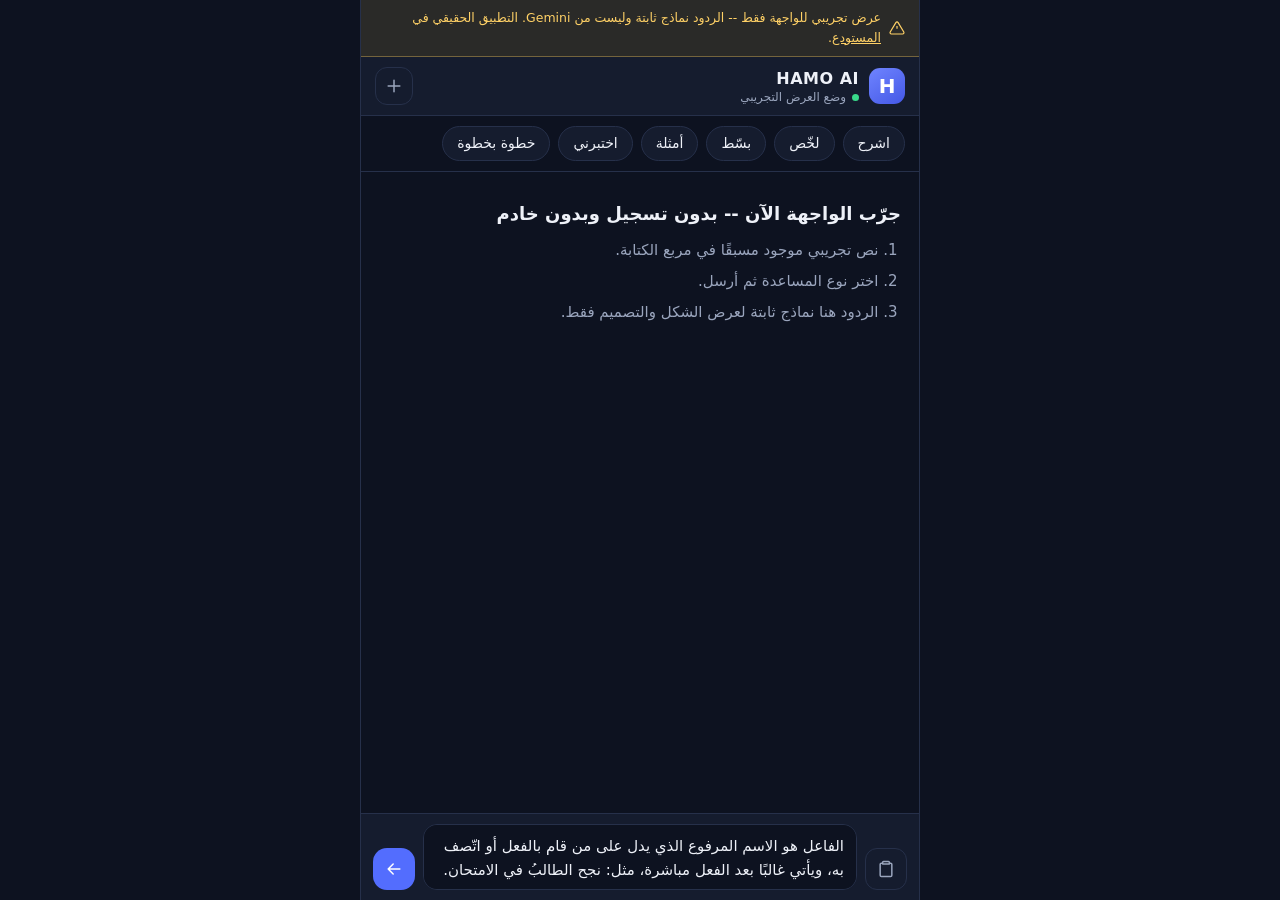
<file: docs/index.html>
<!DOCTYPE html>
<html lang="ar" dir="rtl">
<head>
    <meta charset="UTF-8">
    <meta name="viewport" content="width=device-width, initial-scale=1, viewport-fit=cover">
    <meta name="theme-color" content="#0d1220">
    <meta name="color-scheme" content="dark">
    <meta name="description" content="عرض تجريبي ثابت لواجهة HAMO AI -- مساعد تعليمي عربي لطلاب Android.">
    <title>HAMO AI -- عرض تجريبي</title>
    <link rel="icon" href="favicon.svg" type="image/svg+xml">
    <link rel="stylesheet" href="style.css">
</head>
<body>
<main class="app">

    <div class="demo-banner" role="note">
        <svg viewBox="0 0 24 24" aria-hidden="true"><path d="M12 9v4M12 17h.01M10.3 3.9 1.8 18a2 2 0 0 0 1.7 3h17a2 2 0 0 0 1.7-3L13.7 3.9a2 2 0 0 0-3.4 0Z"/></svg>
        <span>عرض تجريبي للواجهة فقط -- الردود نماذج ثابتة وليست من Gemini. التطبيق الحقيقي في
            <a href="https://github.com/mohamedsawan8902010-ui/HAMO_AI" target="_blank" rel="noopener">المستودع</a>.</span>
    </div>

    <header class="top">
        <div class="logo" aria-hidden="true">H</div>
        <div class="brand">
            <h1>HAMO AI</h1>
            <p class="conn"><span class="dot on" id="dot"></span><span id="conn-text">وضع العرض التجريبي</span></p>
        </div>
        <button class="icon-btn" id="new-chat" type="button" aria-label="محادثة جديدة" title="محادثة جديدة">
            <svg viewBox="0 0 24 24" aria-hidden="true"><path d="M12 5v14M5 12h14"/></svg>
        </button>
    </header>

    <div class="modes" id="modes" role="group" aria-label="نوع المساعدة"></div>

    <section class="chat" id="chat" aria-live="polite">
        <div class="welcome" id="welcome">
            <h2>جرّب الواجهة الآن -- بدون تسجيل وبدون خادم</h2>
            <ol>
                <li>نص تجريبي موجود مسبقًا في مربع الكتابة.</li>
                <li>اختر نوع المساعدة ثم أرسل.</li>
                <li>الردود هنا نماذج ثابتة لعرض الشكل والتصميم فقط.</li>
            </ol>
        </div>
        <div class="messages" id="messages"></div>
    </section>

    <form class="composer" id="chat-form">
        <button class="icon-btn" id="paste-button" type="button" aria-label="نص تجريبي" title="إدراج نص تجريبي">
            <svg viewBox="0 0 24 24" aria-hidden="true"><path d="M9 3h6a1 1 0 0 1 1 1v2H8V4a1 1 0 0 1 1-1zM8 5H6.5A1.5 1.5 0 0 0 5 6.5v13A1.5 1.5 0 0 0 6.5 21h11a1.5 1.5 0 0 0 1.5-1.5v-13A1.5 1.5 0 0 0 17.5 5H16"/></svg>
        </button>
        <textarea id="message-input" rows="1" maxlength="12000" placeholder="اكتب سؤالك أو الصق نصًا هنا…"></textarea>
        <button class="send" id="send-button" type="submit" aria-label="إرسال">
            <svg viewBox="0 0 24 24" aria-hidden="true"><path d="M19 12H5M11 6l-6 6 6 6"/></svg>
        </button>
    </form>

    <div class="toast" id="toast" role="status" hidden></div>
</main>

<script src="markdown.js"></script>
<script src="demo.js"></script>
</body>
</html>
</file>
<file: docs/style.css>
:root {
    --ink: #0d1220;
    --surface: #151c2e;
    --note: #1b2438;
    --line: #26304a;
    --brand: #536dfe;
    --brand-soft: #7d8fff;
    --text: #eef1f8;
    --muted: #9aa5bd;
    --marker: #ffd166;
    --ok: #39d98a;
    --bad: #ff7b7b;
    color-scheme: dark;
}

* { box-sizing: border-box; }

[hidden] { display: none !important; }

html, body { height: 100%; margin: 0; }

body {
    background: var(--ink);
    color: var(--text);
    font: 15px/1.8 system-ui, "Noto Sans Arabic", "Segoe UI", Tahoma, sans-serif;
    -webkit-text-size-adjust: 100%;
}

.app {
    height: 100vh;
    height: 100dvh;
    max-width: 560px;
    margin: 0 auto;
    display: flex;
    flex-direction: column;
    background: var(--ink);
}

@media (min-width: 600px) {
    .app { border-inline: 1px solid var(--line); }
}

button { font: inherit; color: inherit; }
button:focus-visible, textarea:focus-visible { outline: 2px solid var(--marker); outline-offset: 2px; }

/* ---- header ---- */
.top {
    display: flex;
    align-items: center;
    gap: 10px;
    padding: 10px 14px;
    background: var(--surface);
    border-bottom: 1px solid var(--line);
}

.logo {
    width: 36px;
    height: 36px;
    flex: none;
    display: grid;
    place-items: center;
    border-radius: 11px;
    background: linear-gradient(145deg, #6f84ff, #4458e6);
    font-size: 20px;
    font-weight: 700;
    color: #fff;
}

.brand { flex: 1; min-width: 0; }
.brand h1 { margin: 0; font-size: 16px; line-height: 1.2; letter-spacing: .5px; }

.conn {
    margin: 3px 0 0;
    display: flex;
    align-items: center;
    gap: 6px;
    font-size: 12px;
    line-height: 1;
    color: var(--muted);
}
.dot { width: 7px; height: 7px; border-radius: 50%; background: var(--muted); }
.dot.on { background: var(--ok); }
.dot.off { background: var(--bad); }

.icon-btn {
    width: 38px;
    height: 38px;
    flex: none;
    display: grid;
    place-items: center;
    padding: 0;
    border: 1px solid var(--line);
    border-radius: 12px;
    background: transparent;
    color: var(--muted);
    cursor: pointer;
}
.icon-btn:hover, .icon-btn:active { color: var(--text); border-color: var(--brand); }
.icon-btn svg, .send svg, .copy svg {
    width: 20px;
    height: 20px;
    fill: none;
    stroke: currentColor;
    stroke-width: 1.8;
    stroke-linecap: round;
    stroke-linejoin: round;
}

/* ---- study modes ---- */
.modes {
    display: flex;
    gap: 8px;
    padding: 10px 14px;
    overflow-x: auto;
    border-bottom: 1px solid var(--line);
    scrollbar-width: none;
}
.modes::-webkit-scrollbar { display: none; }

.mode {
    flex: none;
    padding: 6px 14px;
    border: 1px solid var(--line);
    border-radius: 999px;
    background: var(--surface);
    font-size: 14px;
    line-height: 1.5;
    cursor: pointer;
    transition: background-color .15s, border-color .15s, color .15s;
}
.mode[aria-pressed="true"] {
    background: var(--marker);
    border-color: var(--marker);
    color: #1d1a0e;
    font-weight: 700;
}

/* ---- conversation ---- */
.chat {
    flex: 1;
    overflow-y: auto;
    padding: 14px;
    overscroll-behavior: contain;
    scroll-behavior: smooth;
}

.welcome { padding: 14px 4px 4px; color: var(--muted); }
.welcome h2 { margin: 0 0 8px; font-size: 18px; line-height: 1.6; color: var(--text); }
.welcome ol { margin: 0; padding-inline-start: 1.5em; }
.welcome li { margin: 4px 0; }

.messages { display: flex; flex-direction: column; gap: 12px; }

.msg { overflow-wrap: anywhere; }

.msg.user {
    align-self: flex-start;
    max-width: 90%;
    padding: 8px 13px;
    background: var(--brand);
    color: #fff;
    border-radius: 16px 16px 4px 16px;
}
.msg.user .tag { display: block; font-size: 12px; line-height: 1.6; opacity: .85; }
.msg.user .body { white-space: pre-wrap; max-height: 12em; overflow-y: auto; }

.msg.ai {
    align-self: stretch;
    padding: 10px 14px 6px;
    background: var(--note);
    border: 1px solid var(--line);
    border-inline-start: 4px solid var(--brand);
    border-radius: 14px 6px 6px 14px;
}
.msg.ai p { margin: 0 0 .6em; }
.msg.ai p:last-of-type { margin-bottom: .2em; }
.msg.ai ul, .msg.ai ol { margin: 0 0 .6em; padding-inline-start: 1.4em; }
.msg.ai li { margin: .15em 0; }
.msg.ai .md-h { font-weight: 700; margin-top: .3em; }
.msg.ai strong {
    font-weight: 700;
    padding: 0 2px;
    border-radius: 2px;
    background: linear-gradient(transparent 55%, rgba(255, 209, 102, .38) 55%);
}
.msg.ai code {
    direction: ltr;
    unicode-bidi: isolate;
    padding: 1px 5px;
    border-radius: 5px;
    background: rgba(255, 255, 255, .08);
    font: .9em ui-monospace, Menlo, Consolas, monospace;
}
.msg.ai pre {
    direction: ltr;
    text-align: left;
    margin: .4em 0 .7em;
    padding: 10px 12px;
    overflow-x: auto;
    background: #0a0f1c;
    border: 1px solid var(--line);
    border-radius: 10px;
    font-size: 13px;
    line-height: 1.6;
}
.msg.ai pre code { padding: 0; background: none; }

.msg-actions { display: flex; justify-content: flex-end; }
.copy {
    display: inline-flex;
    align-items: center;
    gap: 4px;
    padding: 4px 8px;
    border: 0;
    border-radius: 8px;
    background: transparent;
    color: var(--muted);
    font-size: 12px;
    cursor: pointer;
}
.copy:hover, .copy:active { color: var(--text); }
.copy svg { width: 14px; height: 14px; }

.msg.error {
    align-self: stretch;
    padding: 10px 14px;
    color: #ffd5d5;
    background: rgba(255, 123, 123, .08);
    border: 1px solid rgba(255, 123, 123, .45);
    border-radius: 12px;
}
.retry {
    margin-top: 6px;
    padding: 3px 14px;
    border: 1px solid currentColor;
    border-radius: 10px;
    background: transparent;
    font-size: 13px;
    cursor: pointer;
}

.typing { align-self: stretch; display: flex; gap: 5px; padding: 10px 6px; }
.typing i {
    width: 7px;
    height: 7px;
    border-radius: 50%;
    background: var(--brand-soft);
    animation: blink 1.1s infinite ease-in-out;
}
.typing i:nth-child(2) { animation-delay: .15s; }
.typing i:nth-child(3) { animation-delay: .3s; }
@keyframes blink {
    0%, 80%, 100% { opacity: .25; transform: translateY(0); }
    40% { opacity: 1; transform: translateY(-3px); }
}

/* ---- composer ---- */
.composer {
    display: flex;
    align-items: flex-end;
    gap: 8px;
    padding: 10px 12px calc(10px + env(safe-area-inset-bottom));
    background: var(--surface);
    border-top: 1px solid var(--line);
}
.composer .icon-btn, .send { width: 42px; height: 42px; }

textarea {
    flex: 1;
    min-height: 42px;
    max-height: 130px;
    resize: none;
    padding: 9px 12px;
    border: 1px solid var(--line);
    border-radius: 14px;
    outline: none;
    background: var(--ink);
    color: var(--text);
    font: inherit;
    font-size: 15px;
    line-height: 1.6;
}
textarea:focus { border-color: var(--brand); }
textarea::placeholder { color: var(--muted); }

.send {
    flex: none;
    display: grid;
    place-items: center;
    padding: 0;
    border: 0;
    border-radius: 14px;
    background: var(--brand);
    color: #fff;
    cursor: pointer;
}
.send:disabled { opacity: .45; cursor: default; }

/* ---- toast ---- */
.toast {
    position: fixed;
    inset-inline: 16px;
    bottom: 76px;
    width: fit-content;
    max-width: calc(100% - 32px);
    margin: auto;
    padding: 8px 14px;
    background: #0a0f1c;
    border: 1px solid var(--line);
    border-radius: 12px;
    font-size: 13px;
    line-height: 1.7;
    z-index: 5;
}

.offscreen { position: fixed; top: -1000px; opacity: 0; }

@media (prefers-reduced-motion: reduce) {
    .typing i { animation: none; opacity: .7; }
    .chat { scroll-behavior: auto; }
    .mode { transition: none; }
}

/* ---- demo-only banner (docs/index.html) ---- */
.demo-banner {
    display: flex;
    align-items: center;
    gap: 8px;
    padding: 8px 14px;
    background: rgba(255, 209, 102, .12);
    border-bottom: 1px solid rgba(255, 209, 102, .35);
    color: #ffd166;
    font-size: 12.5px;
    line-height: 1.6;
}
.demo-banner svg { width: 16px; height: 16px; flex: none; fill: none; stroke: currentColor; stroke-width: 1.8; }
.demo-banner a { color: inherit; text-decoration: underline; }
</file>
